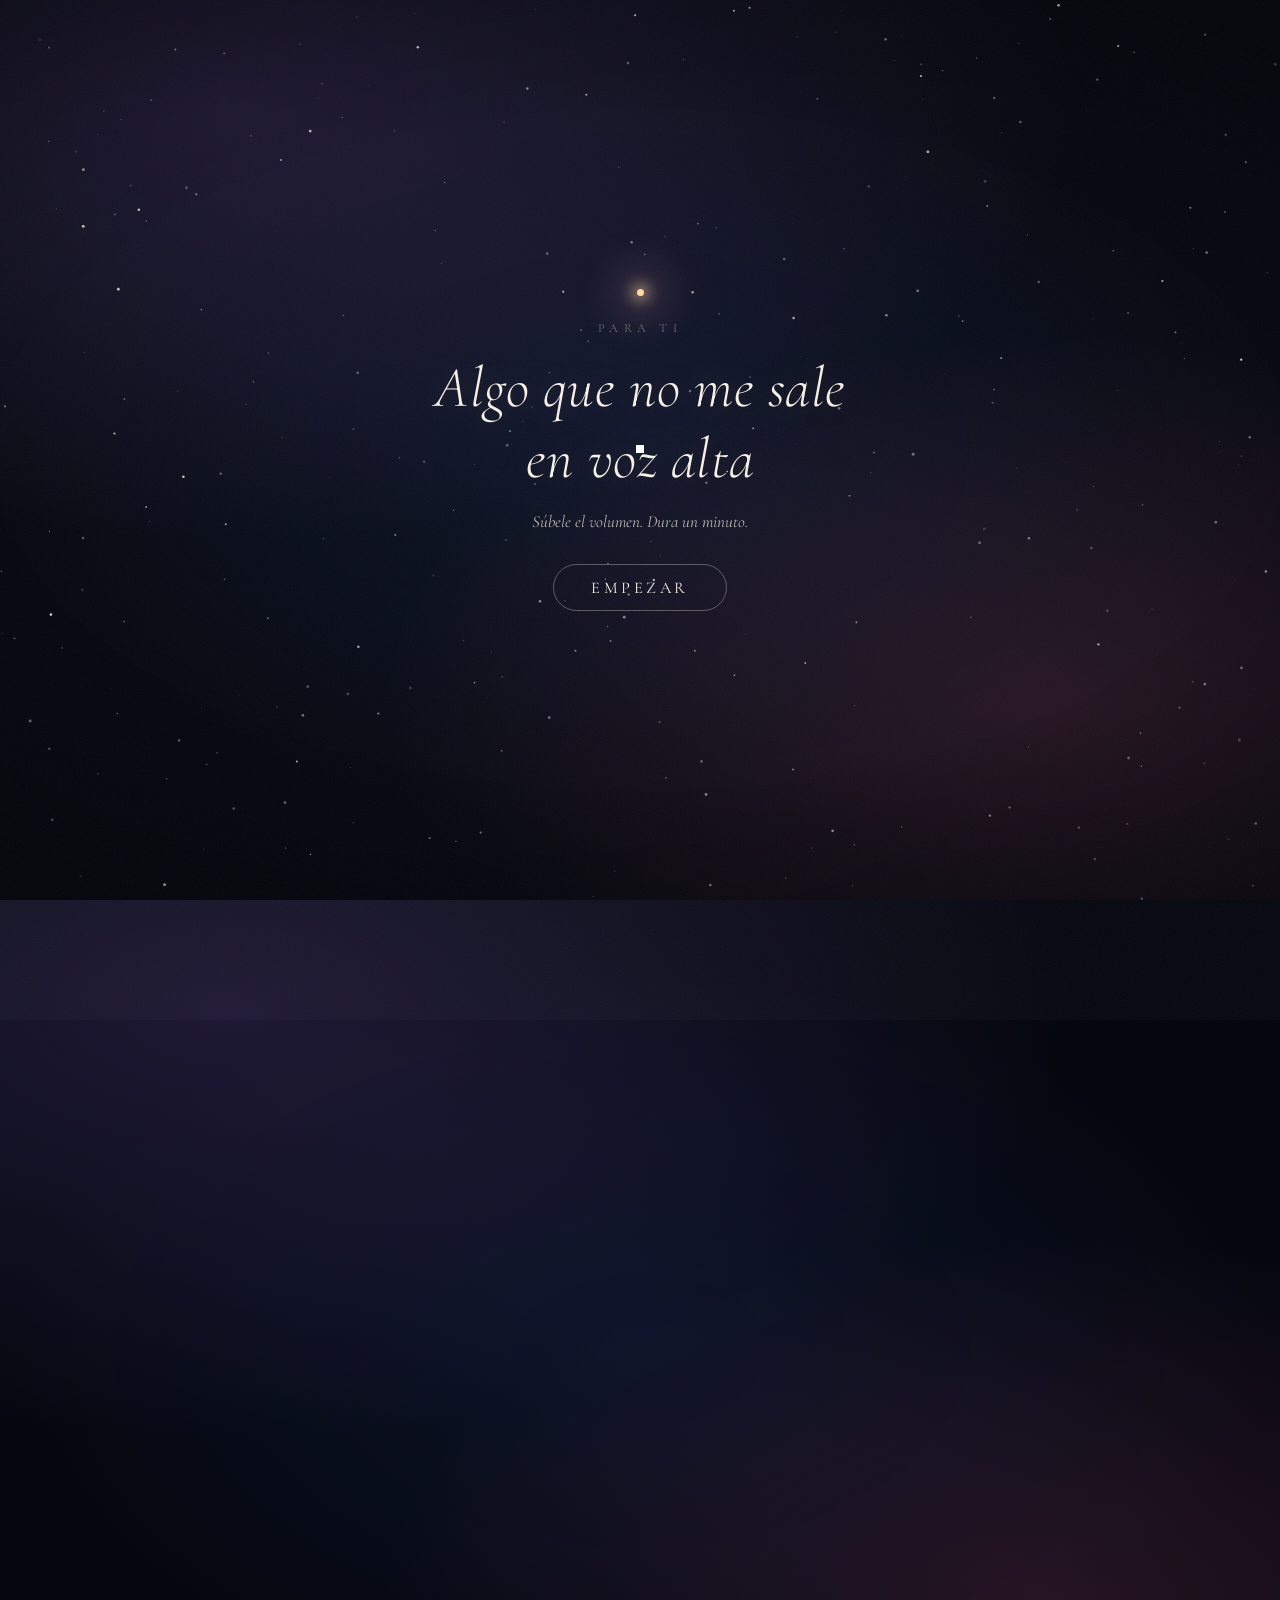
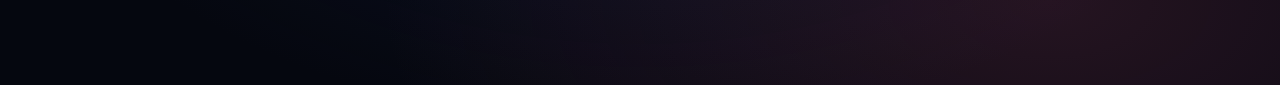
<file: index.html>
<!doctype html>
<html lang="es">
<head>
<meta charset="utf-8">
<meta name="viewport" content="width=device-width, initial-scale=1, viewport-fit=cover">
<title>Para mi dulce niña</title>
<meta name="description" content="Una carta hecha de luz.">
<meta name="theme-color" content="#05070f">
<link rel="preconnect" href="https://fonts.googleapis.com">
<link rel="preconnect" href="https://fonts.gstatic.com" crossorigin>
<link href="https://fonts.googleapis.com/css2?family=Cormorant+Garamond:ital,wght@0,300;0,400;0,500;1,300&family=Parisienne&display=swap" rel="stylesheet">
<link rel="stylesheet" href="styles.css">
</head>
<body>

<canvas id="stars" aria-hidden="true"></canvas>
<canvas id="dust" aria-hidden="true"></canvas>

<div class="grain" aria-hidden="true"></div>
<div class="vignette" aria-hidden="true"></div>
<div class="bar bar-top" aria-hidden="true"></div>
<div class="bar bar-bottom" aria-hidden="true"></div>

<audio id="track" src="musica.mp3" loop preload="auto"></audio>

<!-- Portada -->
<section id="gate" class="gate">
  <div class="gate-spark" aria-hidden="true"></div>
  <p class="gate-kicker">para ti</p>
  <h1 class="gate-title">Algo que no me sale<br>en voz alta</h1>
  <p class="gate-note">Súbele el volumen. Dura un minuto.</p>
  <button id="startBtn" class="cta" type="button">Empezar</button>
</section>

<!-- Controles -->
<div id="hud" class="hud" hidden>
  <button id="muteBtn" class="ghost" type="button" aria-pressed="true">♪ música</button>
  <div id="dots" class="dots" aria-hidden="true"></div>
  <button id="skipBtn" class="ghost" type="button">saltar</button>
</div>
<p class="credit" aria-hidden="true">&#9834; Amor de Cine — Humbe</p>

<!-- Instrucciones del final -->
<div id="guia" class="guia" hidden>
  <p class="guia-title">Este cielo se queda contigo</p>
  <ul class="guia-list">
    <li><b>Toca</b> donde quieras: cada toque deja una estrella.</li>
    <li><b>Arrastra</b> el dedo y va quedando un rastro de estrellitas.</li>
    <li>Se conectan solas y se guardan aquí, aunque cierres la página.</li>
  </ul>
  <p class="guia-down">Y abajo te escribí algo — <b>desliza</b> ↓</p>
</div>
<p id="hint" class="hint" hidden aria-hidden="true">toca para seguir</p>

<!-- Carta -->
<main id="letter" class="letter" hidden>
  <article class="sheet">
    <h2 class="sheet-title">Mi dulce niña</h2>

    <p>No soy bueno con esto, así que lo hice con luz: es lo más cerca que llegué a decírtelo bien.</p>

    <p>Te quiero. Tal cual, en presente, sin adornos y sin que nadie me lo pregunte. La otra palabra todavía no la uso, no porque me falten ganas, sino porque la quiero decir cuando me quede chica en el pecho — y ese día vas a ser la primera en enterarte.</p>

    <p>Soy un tonto contigo. Se me sale la broma antes que el cariño, y luego me doy cuenta de que dije justo lo que no era. Cuando te dije fea, mi boca iba a mil y mi cabeza andaba en otra parte; lo que pienso es exactamente lo opuesto, y lo pienso todos los días: no hay nadie más bonita en todo el Tec, ni en todo lo que sigue después del Tec.</p>

    <p>A veces creo que te molesto. Que escribo de más, que aparezco de más. Y hoy, que estás enojada, lo pienso el doble. Pero no se me quitan las ganas de estar ahí: mañana, el lunes, el día que ya no estés enojada, y todos los que vienen detrás de ese.</p>

    <p class="sheet-close">Eres mi dulce niña. Eso no se me mueve aunque me aviente mil tonterías la boca.</p>

    <p class="sign">— tu tonto</p>

    <div class="play">
      <p class="play-invite">Ah, y el cielo de aquí arriba se queda contigo.</p>
      <ol class="play-steps">
        <li>Sube tantito, a donde están las estrellas.</li>
        <li><b>Cada toque (o clic) deja una estrella nueva.</b></li>
        <li>Si arrastras el dedo, va quedando un rastro de estrellitas.</li>
        <li>Se unen solas con una línea: esa es tu constelación.</li>
      </ol>
      <p class="play-invite">Se guardan solas, así que van a seguir ahí la próxima vez que entres. Y si te arrepientes, se borran y empiezas de cero.</p>
      <p id="playNote" class="play-note" hidden>ahí está: tu propia constelación ✧</p>
      <button id="wipeBtn" class="ghost wipe" type="button">borrar mis estrellas</button>
    </div>

    <button id="againBtn" class="ghost again" type="button">verlo otra vez</button>
  </article>
</main>

<script src="script.js"></script>
</body>
</html>
</file>
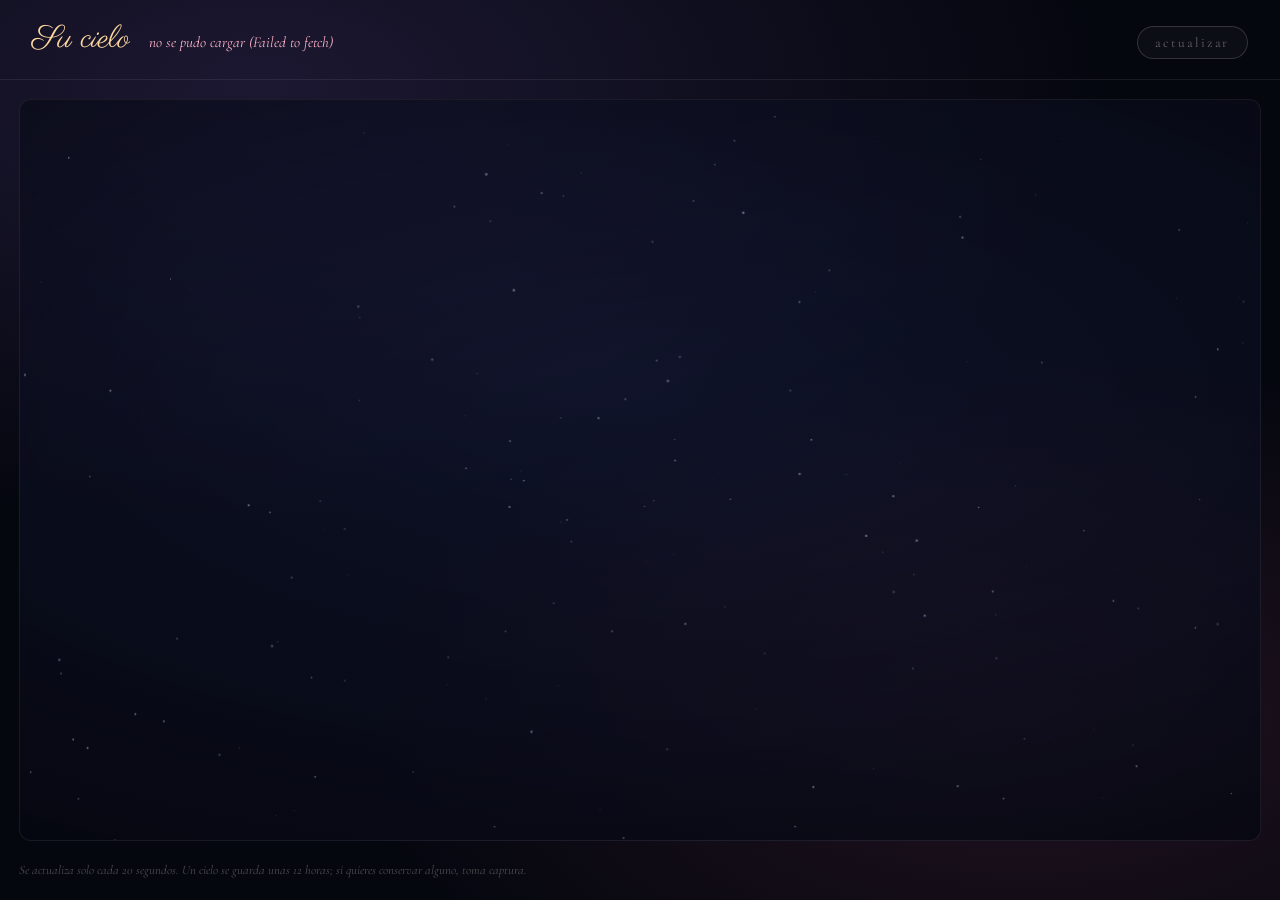
<file: cielo.html>
<!doctype html>
<html lang="es">
<head>
<meta charset="utf-8">
<meta name="viewport" content="width=device-width, initial-scale=1, viewport-fit=cover">
<title>Su cielo</title>
<meta name="robots" content="noindex, nofollow">
<link rel="preconnect" href="https://fonts.googleapis.com">
<link rel="preconnect" href="https://fonts.gstatic.com" crossorigin>
<link href="https://fonts.googleapis.com/css2?family=Cormorant+Garamond:ital,wght@0,300;0,400&family=Parisienne&display=swap" rel="stylesheet">
<style>
  :root{
    --ink:#f6efe4; --soft:rgba(246,239,228,.7); --faint:rgba(246,239,228,.38);
    --gold:#ffd9a0; --rose:#ffb3c6;
    --serif:"Cormorant Garamond",Georgia,serif;
    --script:"Parisienne",cursive;
  }
  *{ box-sizing:border-box; }
  html,body{ height:100%; }
  body{
    margin:0; background:
      radial-gradient(110% 80% at 20% 10%, rgba(96,72,150,.26) 0%, rgba(5,7,15,0) 60%),
      radial-gradient(90% 70% at 80% 80%, rgba(150,64,96,.2) 0%, rgba(5,7,15,0) 58%),
      #05070f;
    color:var(--ink); font-family:var(--serif);
    display:flex; flex-direction:column;
  }
  header{
    padding:1.1rem clamp(1rem,4vw,2rem) .8rem;
    display:flex; flex-wrap:wrap; align-items:baseline; gap:.6rem 1.2rem;
    border-bottom:1px solid rgba(246,239,228,.08);
  }
  h1{ margin:0; font-family:var(--script); font-weight:400; font-size:2rem; color:var(--gold); }
  .meta{ font-size:.95rem; color:var(--soft); font-style:italic; }
  .meta b{ color:var(--ink); font-style:normal; font-weight:400; }
  .spacer{ flex:1 1 auto; }
  button{
    font-family:var(--serif); font-size:.85rem; letter-spacing:.14em; text-transform:lowercase;
    color:var(--faint); background:rgba(246,239,228,.03);
    border:1px solid rgba(246,239,228,.16); border-radius:999px;
    padding:.45rem 1.1rem; cursor:pointer; transition:color .3s,border-color .3s;
  }
  button:hover{ color:var(--ink); border-color:rgba(255,217,160,.5); }

  main{ flex:1 1 auto; display:flex; flex-direction:column; min-height:0; }
  .lienzo{
    position:relative; flex:1 1 auto; min-height:52vh;
    margin:clamp(.7rem,2vw,1.2rem); border-radius:12px; overflow:hidden;
    border:1px solid rgba(246,239,228,.07);
    background:radial-gradient(120% 90% at 50% 40%, rgba(24,30,64,.5), rgba(3,4,10,.9));
  }
  canvas{ display:block; width:100%; height:100%; }
  .vacio{
    position:absolute; inset:0; display:grid; place-items:center; text-align:center;
    padding:2rem; color:var(--soft); font-style:italic; font-size:1.05rem; line-height:1.7;
  }
  .vacio[hidden]{ display:none; }   /* si no, el display:grid le gana al hidden */
  .nota{
    margin:0 clamp(.7rem,2vw,1.2rem) 1.2rem;
    font-size:.8rem; color:rgba(246,239,228,.3); font-style:italic; line-height:1.6;
  }
  .error{ color:var(--rose); }
</style>
</head>
<body>

<header>
  <h1>Su cielo</h1>
  <p class="meta" id="meta">cargando…</p>
  <span class="spacer"></span>
  <button id="recargar" type="button">actualizar</button>
</header>

<main>
  <div class="lienzo">
    <canvas id="cv"></canvas>
    <div class="vacio" id="vacio" hidden>Todavía no ha puesto ninguna estrella.<br>En cuanto toque su cielo, aparece aquí.</div>
  </div>

  <p class="nota">
    Se actualiza solo cada 20 segundos. Un cielo se guarda unas 12 horas;
    si quieres conservar alguno, toma captura.
  </p>
</main>

<script>
(() => {
  'use strict';

  const TOPIC = 'Alerta-Aldair-Frappes-928471';
  const MARCA = 'ESTRELLAS:';

  const cv = document.getElementById('cv');
  const ctx = cv.getContext('2d');
  const meta = document.getElementById('meta');
  const vacio = document.getElementById('vacio');

  let suyas = [], fondo = [], cuando = null, W = 0, H = 0;

  function medir(){
    const r = cv.parentElement.getBoundingClientRect();
    const dpr = Math.min(window.devicePixelRatio || 1, 2);
    W = r.width; H = r.height;
    cv.width = Math.max(1, Math.floor(W * dpr));
    cv.height = Math.max(1, Math.floor(H * dpr));
    ctx.setTransform(dpr, 0, 0, dpr, 0, 0);
    fondo = Array.from({length: Math.round(Math.min(260, W * H / 5200))}, () => ({
      x: Math.random() * W, y: Math.random() * H,
      r: Math.random() * 1.1 + .2, p: Math.random() * 6.283, f: .4 + Math.random() * 1.5
    }));
  }

  function pintar(t){
    ctx.clearRect(0, 0, W, H);

    for (const s of fondo){
      ctx.globalAlpha = .18 + .3 * Math.abs(Math.sin(t * .0009 * s.f + s.p));
      ctx.fillStyle = '#cfe0ff';
      ctx.beginPath(); ctx.arc(s.x, s.y, s.r, 0, 6.283); ctx.fill();
    }

    if (suyas.length){
      ctx.globalAlpha = .16; ctx.strokeStyle = '#ffb3c6'; ctx.lineWidth = .7;
      ctx.beginPath();
      suyas.forEach((s, i) => {
        const x = s[0] * W, y = s[1] * H;
        i ? ctx.lineTo(x, y) : ctx.moveTo(x, y);
      });
      ctx.stroke();

      for (let i = 0; i < suyas.length; i++){
        const s = suyas[i];
        const x = s[0] * W, y = s[1] * H, r = s[2];
        const tw = .72 + .28 * Math.sin(t * .0018 + i);
        ctx.globalAlpha = tw;
        ctx.fillStyle = '#ffe3ee';
        ctx.beginPath(); ctx.arc(x, y, r, 0, 6.283); ctx.fill();
        ctx.globalAlpha = .15 * tw;
        ctx.beginPath(); ctx.arc(x, y, r * 5, 0, 6.283); ctx.fill();
      }
    }

    ctx.globalAlpha = 1;
    requestAnimationFrame(pintar);
  }

  const hora = ms => new Date(ms * 1000).toLocaleString('es-MX', {
    day: '2-digit', month: 'short', hour: '2-digit', minute: '2-digit'
  });

  async function traer(){
    meta.classList.remove('error');
    try {
      const r = await fetch('https://ntfy.sh/' + TOPIC + '/json?poll=1&since=all', { cache: 'no-store' });
      if (!r.ok) throw new Error('HTTP ' + r.status);
      const texto = await r.text();

      const mensajes = texto.split('\n').filter(Boolean).map(l => {
        try { return JSON.parse(l); } catch (_) { return null; }
      }).filter(m => m && m.event === 'message');

      /* el cielo más reciente que haya mandado */
      let ultimo = null;
      for (const m of mensajes) {
        if (typeof m.message === 'string' && m.message.startsWith(MARCA)) ultimo = m;
      }

      if (ultimo){
        try {
          const datos = JSON.parse(ultimo.message.slice(MARCA.length));
          suyas = Array.isArray(datos.s) ? datos.s : [];
          cuando = ultimo.time;
          meta.innerHTML = suyas.length
            ? '<b>' + datos.n + '</b> estrellas · la última vez que lo tocó: <b>' + hora(cuando) + '</b>'
            : 'borró su cielo · <b>' + hora(cuando) + '</b>';
        } catch (_) { suyas = []; meta.textContent = 'llegó un cielo que no se pudo leer'; }
      } else {
        suyas = [];
        meta.textContent = 'todavía no hay ningún cielo guardado';
      }
      vacio.hidden = suyas.length > 0;

    } catch (e) {
      meta.textContent = 'no se pudo cargar (' + e.message + ')';
      meta.classList.add('error');
    }
  }

  document.getElementById('recargar').addEventListener('click', traer);
  window.addEventListener('resize', medir);

  medir();
  requestAnimationFrame(pintar);
  traer();
  setInterval(traer, 20000);
})();
</script>
</body>
</html>
</file>
<file: styles.css>
/* ---------------------------------------------------------
   Para mi dulce niña — estilos
   --------------------------------------------------------- */

:root{
  --ink:          #f6efe4;
  --ink-soft:     rgba(246,239,228,.72);
  --ink-faint:    rgba(246,239,228,.38);
  --gold:         #ffd9a0;
  --rose:         #ffb3c6;
  --bg:           #05070f;
  --serif:        "Cormorant Garamond", Georgia, "Times New Roman", serif;
  --script:       "Parisienne", "Cormorant Garamond", cursive;
  --ease:         cubic-bezier(.22,.61,.36,1);
}

*{ box-sizing:border-box; }

html,body{ height:100%; }

body{
  margin:0;
  background:
    radial-gradient(110% 80% at 18% 12%, rgba(96,72,150,.28) 0%, rgba(5,7,15,0) 60%),
    radial-gradient(90% 70% at 82% 78%, rgba(150,64,96,.22) 0%, rgba(5,7,15,0) 58%),
    radial-gradient(70% 60% at 50% 50%, rgba(20,34,70,.45) 0%, rgba(5,7,15,0) 70%),
    var(--bg);
  color:var(--ink);
  font-family:var(--serif);
  overflow:hidden;                 /* la carta abre su propio scroll */
  -webkit-font-smoothing:antialiased;
  text-rendering:optimizeLegibility;
}

body.reading{ overflow:auto; }

/* ---------- lienzos ---------- */

#stars,#dust{
  position:fixed; inset:0;
  width:100%; height:100%;
  display:block;
  pointer-events:none;
}
#stars{ z-index:1; }
#dust{ z-index:2; filter:blur(.35px); transition:opacity .2s linear; }

/* ---------- capas de cine ---------- */

.vignette{
  position:fixed; inset:0; z-index:3; pointer-events:none;
  background:radial-gradient(120% 90% at 50% 50%, rgba(0,0,0,0) 42%, rgba(0,0,0,.55) 82%, rgba(0,0,0,.85) 100%);
}

.grain{
  position:fixed; inset:-120px; z-index:4; pointer-events:none;
  opacity:.05; mix-blend-mode:screen;
  background-image:url("grain.svg");
  animation:grain 600ms steps(4,end) infinite;
}
@keyframes grain{
  0%  { transform:translate(0,0); }
  25% { transform:translate(-3%,2%); }
  50% { transform:translate(2%,-3%); }
  75% { transform:translate(-2%,-2%); }
  100%{ transform:translate(3%,1%); }
}

.bar{
  position:fixed; left:0; right:0; height:0; z-index:5; pointer-events:none;
  background:#000;
  transition:height 1.6s var(--ease);
}
.bar-top{ top:0; }
.bar-bottom{ bottom:0; }
body.playing .bar{ height:clamp(18px, 4.5vh, 52px); }
body.reading .bar{ height:0; }

/* ---------- portada ---------- */

.gate{
  position:fixed; inset:0; z-index:10;
  display:flex; flex-direction:column; align-items:center; justify-content:center;
  gap:1.1rem; padding:2rem; text-align:center;
  transition:opacity 1.4s var(--ease), transform 1.8s var(--ease), filter 1.4s var(--ease);
}
.gate.off{ opacity:0; transform:scale(1.06); filter:blur(8px); pointer-events:none; }

.gate-spark{
  width:7px; height:7px; border-radius:50%;
  background:var(--gold);
  box-shadow:0 0 14px 5px rgba(255,217,160,.55), 0 0 44px 18px rgba(255,179,198,.22);
  animation:breathe 3.4s ease-in-out infinite;
}
@keyframes breathe{
  0%,100%{ transform:scale(.75); opacity:.55; }
  50%    { transform:scale(1.25); opacity:1; }
}

.gate-kicker{
  margin:.4rem 0 0; font-size:.78rem; letter-spacing:.42em; text-transform:uppercase;
  color:var(--ink-faint);
}
.gate-title{
  margin:0; font-weight:300; font-style:italic;
  font-size:clamp(1.9rem, 6.4vw, 3.6rem); line-height:1.22;
  letter-spacing:.01em;
  text-shadow:0 0 36px rgba(255,217,160,.22);
}
.gate-note{ margin:0; color:var(--ink-soft); font-size:clamp(.92rem,2.6vw,1.06rem); font-style:italic; }

.cta{
  margin-top:.9rem;
  padding:.78rem 2.3rem;
  font-family:var(--serif); font-size:1.02rem; letter-spacing:.22em; text-transform:uppercase;
  color:var(--ink); background:transparent;
  border:1px solid rgba(246,239,228,.32); border-radius:999px;
  cursor:pointer;
  transition:background .5s var(--ease), border-color .5s var(--ease), letter-spacing .5s var(--ease), box-shadow .5s var(--ease);
}
.cta:hover,.cta:focus-visible{
  background:rgba(255,217,160,.1);
  border-color:rgba(255,217,160,.6);
  letter-spacing:.3em;
  box-shadow:0 0 30px rgba(255,217,160,.18);
  outline:none;
}

/* ---------- controles ---------- */

.hud{
  position:fixed; z-index:11;
  left:0; right:0; bottom:max(1rem, env(safe-area-inset-bottom));
  display:flex; align-items:center; justify-content:space-between;
  gap:1rem; padding:0 clamp(1rem,4vw,2.4rem);
  opacity:0; transition:opacity 1.2s var(--ease) .6s;
}
body.playing .hud{ opacity:.75; }
.hud:hover{ opacity:1; }

.ghost{
  font-family:var(--serif); font-size:.8rem; letter-spacing:.18em; text-transform:lowercase;
  color:var(--ink-faint); background:none; border:0; padding:.4rem .2rem;
  cursor:pointer; transition:color .4s var(--ease);
}
.ghost:hover,.ghost:focus-visible{ color:var(--ink); outline:none; }
.ghost[aria-pressed="false"]{ color:rgba(246,239,228,.2); text-decoration:line-through; }

.credit{
  position:fixed; z-index:11; top:max(1rem, calc(env(safe-area-inset-top) + .4rem));
  left:0; right:0; margin:0; text-align:center;
  font-size:.68rem; letter-spacing:.24em; text-transform:lowercase; font-style:italic;
  color:rgba(246,239,228,.22);
  opacity:0; transition:opacity 1.6s var(--ease) 1.4s;
  pointer-events:none;
}
body.playing .credit{ opacity:1; }
body.reading .credit{ opacity:0; transition-delay:0s; }

.dots{ display:flex; gap:7px; }
.dots i{
  width:4px; height:4px; border-radius:50%;
  background:rgba(246,239,228,.18);
  transition:background .6s var(--ease), transform .6s var(--ease), box-shadow .6s var(--ease);
}
.dots i.on{ background:var(--gold); transform:scale(1.45); box-shadow:0 0 10px rgba(255,217,160,.7); }
.dots i.past{ background:rgba(255,217,160,.45); }

.hint{
  position:fixed; z-index:11; bottom:max(3.4rem, calc(env(safe-area-inset-bottom) + 3rem));
  left:0; right:0; margin:0; text-align:center;
  font-size:.74rem; letter-spacing:.3em; text-transform:lowercase; font-style:italic;
  color:rgba(246,239,228,.28);
  opacity:0; transition:opacity 1.4s var(--ease);
  pointer-events:none;
}
.hint.show{ opacity:1; animation:hintPulse 3.6s ease-in-out infinite; }
@keyframes hintPulse{ 0%,100%{ opacity:.18; } 50%{ opacity:.5; } }

/* ---------- carta ---------- */

.letter{
  position:relative; z-index:9;
  min-height:100%;
  display:flex; align-items:center; justify-content:center;
  padding:clamp(3.5rem,12vh,9rem) clamp(1.2rem,6vw,2rem);
  opacity:0; transform:translateY(26px);
  transition:opacity 2.4s var(--ease), transform 2.4s var(--ease);
}
.letter.show{ opacity:1; transform:none; }

/* la frase final se queda arriba, en el cielo; la carta vive un scroll abajo */
body.reading .letter{ margin-top:100vh; }

.sheet{ max-width:40rem; width:100%; }

.sheet-title{
  margin:0 0 1.6rem; text-align:center;
  font-family:var(--script); font-weight:400;
  font-size:clamp(2.4rem,9vw,4rem); line-height:1;
  color:var(--gold);
  text-shadow:0 0 44px rgba(255,217,160,.3);
}

.sheet p{
  margin:0 0 1.35rem;
  font-size:clamp(1.06rem,3.4vw,1.28rem);
  line-height:1.82; font-weight:300;
  color:var(--ink-soft);
}
.sheet p em,.sheet-close{ color:var(--ink); }
.sheet-close{ font-style:italic; }

.sign{
  margin-top:2.2rem !important; text-align:right;
  font-family:var(--script); font-size:1.7rem; color:var(--rose);
}

/* entrada escalonada de cada párrafo */
.letter.show .sheet > *{ animation:rise 1.5s var(--ease) both; }
.letter.show .sheet > *:nth-child(1){ animation-delay:.15s; }
.letter.show .sheet > *:nth-child(2){ animation-delay:.45s; }
.letter.show .sheet > *:nth-child(3){ animation-delay:.75s; }
.letter.show .sheet > *:nth-child(4){ animation-delay:1.05s; }
.letter.show .sheet > *:nth-child(5){ animation-delay:1.35s; }
.letter.show .sheet > *:nth-child(6){ animation-delay:1.65s; }
.letter.show .sheet > *:nth-child(7){ animation-delay:1.95s; }
.letter.show .sheet > *:nth-child(8){ animation-delay:2.25s; }
.letter.show .sheet > *:nth-child(9){ animation-delay:2.55s; }
@keyframes rise{
  from{ opacity:0; transform:translateY(18px); filter:blur(6px); }
  to  { opacity:1; transform:none; filter:none; }
}

/* ---------- el cielo es suyo ---------- */

.play{
  margin-top:3rem; padding-top:2.2rem;
  border-top:1px solid rgba(246,239,228,.1);
  text-align:center;
}
.play-invite{
  margin:0 !important;
  font-style:italic; color:var(--ink-soft) !important;
  font-size:clamp(1rem,3.3vw,1.2rem); line-height:1.75;
}
.play-note{
  margin:1.4rem 0 0 !important;
  font-family:var(--script); font-size:clamp(1.3rem,4.6vw,1.75rem);
  color:var(--rose) !important;
  animation:rise 1.4s var(--ease) both;
}

.play-steps{
  margin:1.5rem auto; padding:0; max-width:26rem;
  list-style:none; counter-reset:paso;
  text-align:left;
}
.play-steps li{
  position:relative;
  padding:.5rem 0 .5rem 2.2rem;
  font-size:clamp(1rem,3.2vw,1.14rem); line-height:1.6;
  font-weight:300; color:var(--ink-soft);
}
.play-steps li::before{
  counter-increment:paso; content:counter(paso);
  position:absolute; left:0; top:.55rem;
  width:1.5rem; height:1.5rem; border-radius:50%;
  display:grid; place-items:center;
  font-size:.78rem; color:var(--gold);
  background:rgba(255,217,160,.09);
  border:1px solid rgba(255,217,160,.28);
}
.play-steps b{ color:var(--ink); font-weight:400; }

.wipe{
  margin-top:1.6rem;
  border:1px solid rgba(246,239,228,.14) !important;
  border-radius:999px; padding:.5rem 1.2rem !important;
}

/* ---------- instrucciones sobre el cielo ---------- */

.guia{
  position:fixed; z-index:12;
  left:50%; transform:translate(-50%, 14px);
  bottom:max(4.2rem, calc(env(safe-area-inset-bottom) + 3.8rem));
  width:min(26rem, calc(100vw - 2.2rem));
  padding:1.15rem 1.35rem 1.05rem;
  text-align:left;
  background:rgba(8,10,22,.62);
  border:1px solid rgba(255,217,160,.16);
  border-radius:14px;
  backdrop-filter:blur(9px); -webkit-backdrop-filter:blur(9px);
  box-shadow:0 18px 50px rgba(0,0,0,.5);
  opacity:0; pointer-events:none;
  transition:opacity 1.2s var(--ease), transform 1.2s var(--ease);
}
.guia.show{ opacity:1; transform:translate(-50%, 0); }

.guia-title{
  margin:0 0 .6rem; text-align:center;
  font-family:var(--script); font-size:1.5rem; color:var(--gold);
}
.guia-list{ margin:0; padding:0; list-style:none; }
.guia-list li{
  position:relative; padding:.24rem 0 .24rem 1.1rem;
  font-size:.94rem; line-height:1.55; font-weight:300; font-style:italic;
  color:var(--ink-soft);
}
.guia-list li::before{
  content:'✧'; position:absolute; left:0; top:.24rem;
  color:rgba(255,217,160,.55); font-size:.72rem;
}
.guia-list b{ color:var(--ink); font-weight:400; font-style:normal; }
.guia-down{
  margin:.85rem 0 0; padding-top:.7rem; text-align:center;
  border-top:1px solid rgba(246,239,228,.1);
  font-size:.95rem; font-style:italic; color:var(--ink-soft);
}
.guia-down b{ color:var(--gold); font-style:normal; }

.again{ display:block; margin:3.5rem auto 0; }

/* ---------- reduce movimiento ---------- */

@media (prefers-reduced-motion:reduce){
  .grain{ animation:none; }
  .gate-spark{ animation:none; }
  .letter.show .sheet > *{ animation:none; }
  .hint.show{ animation:none; opacity:.4; }
}
</file>
